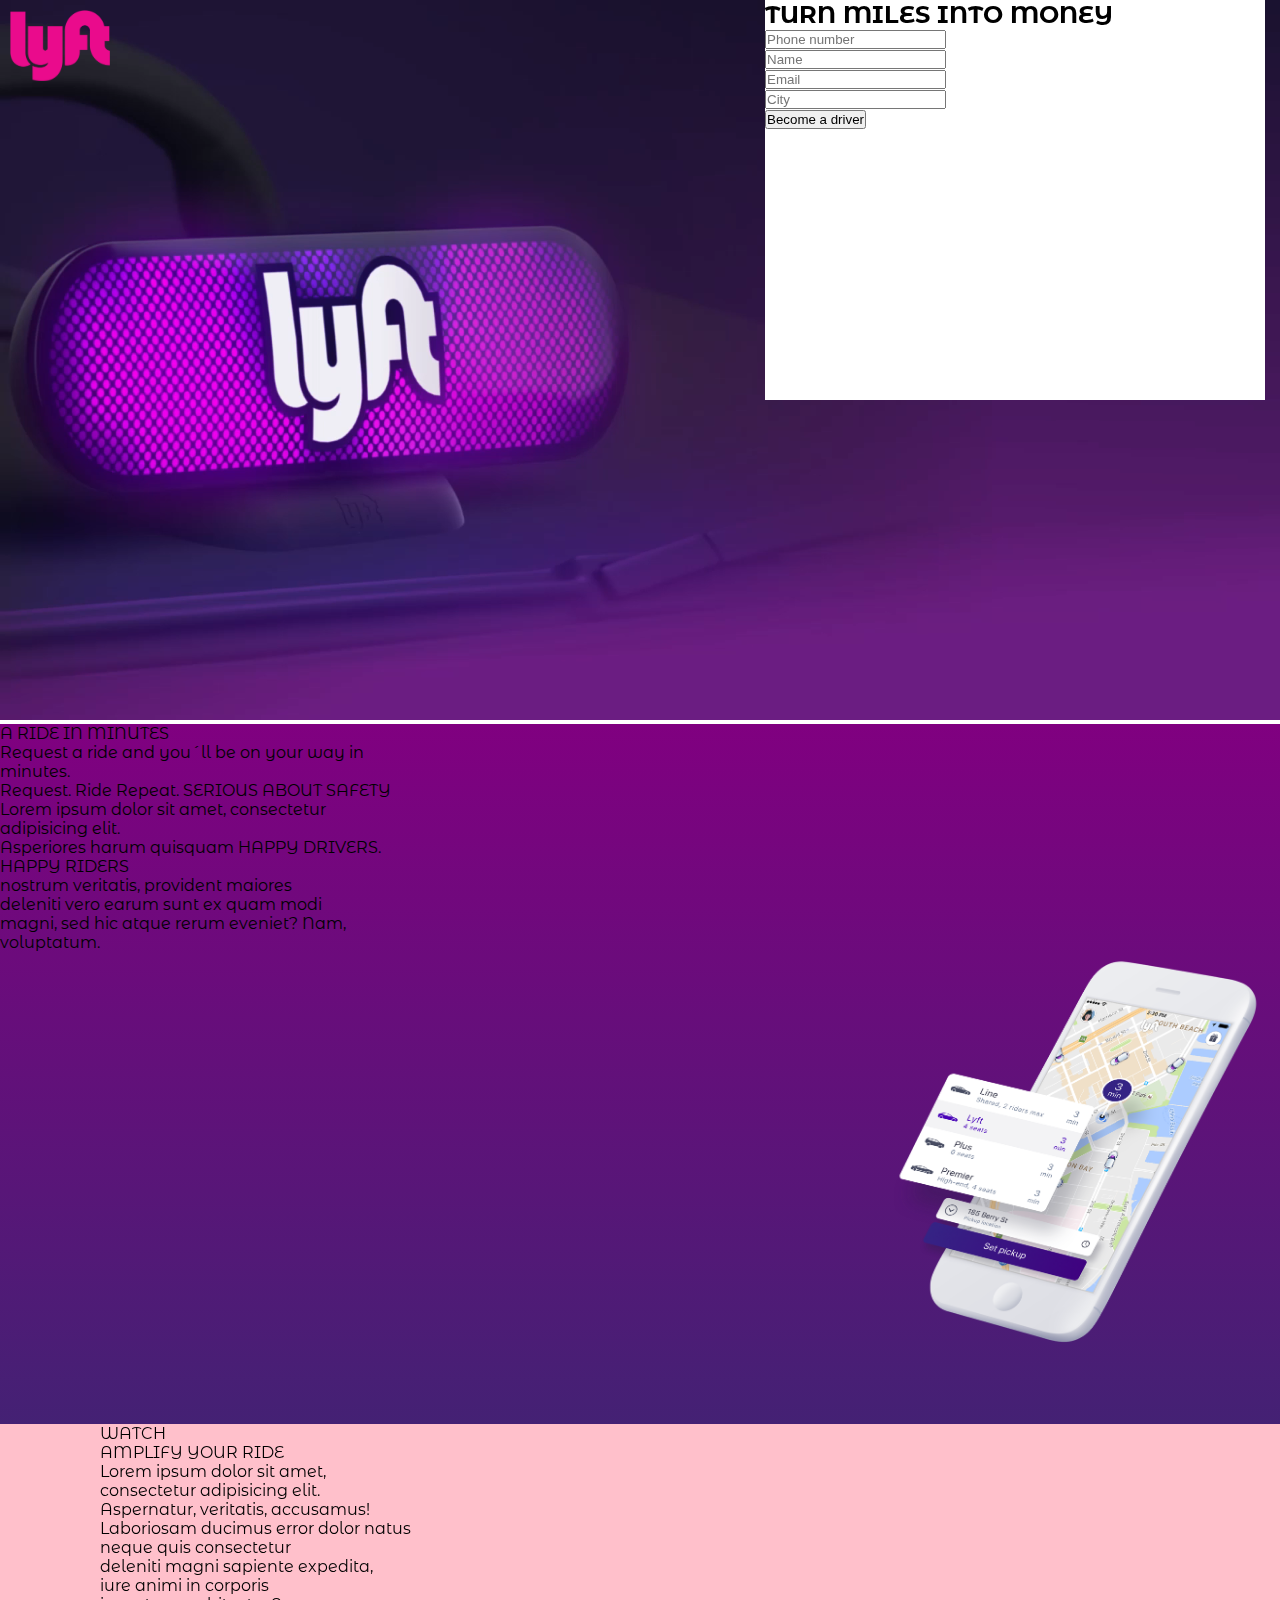
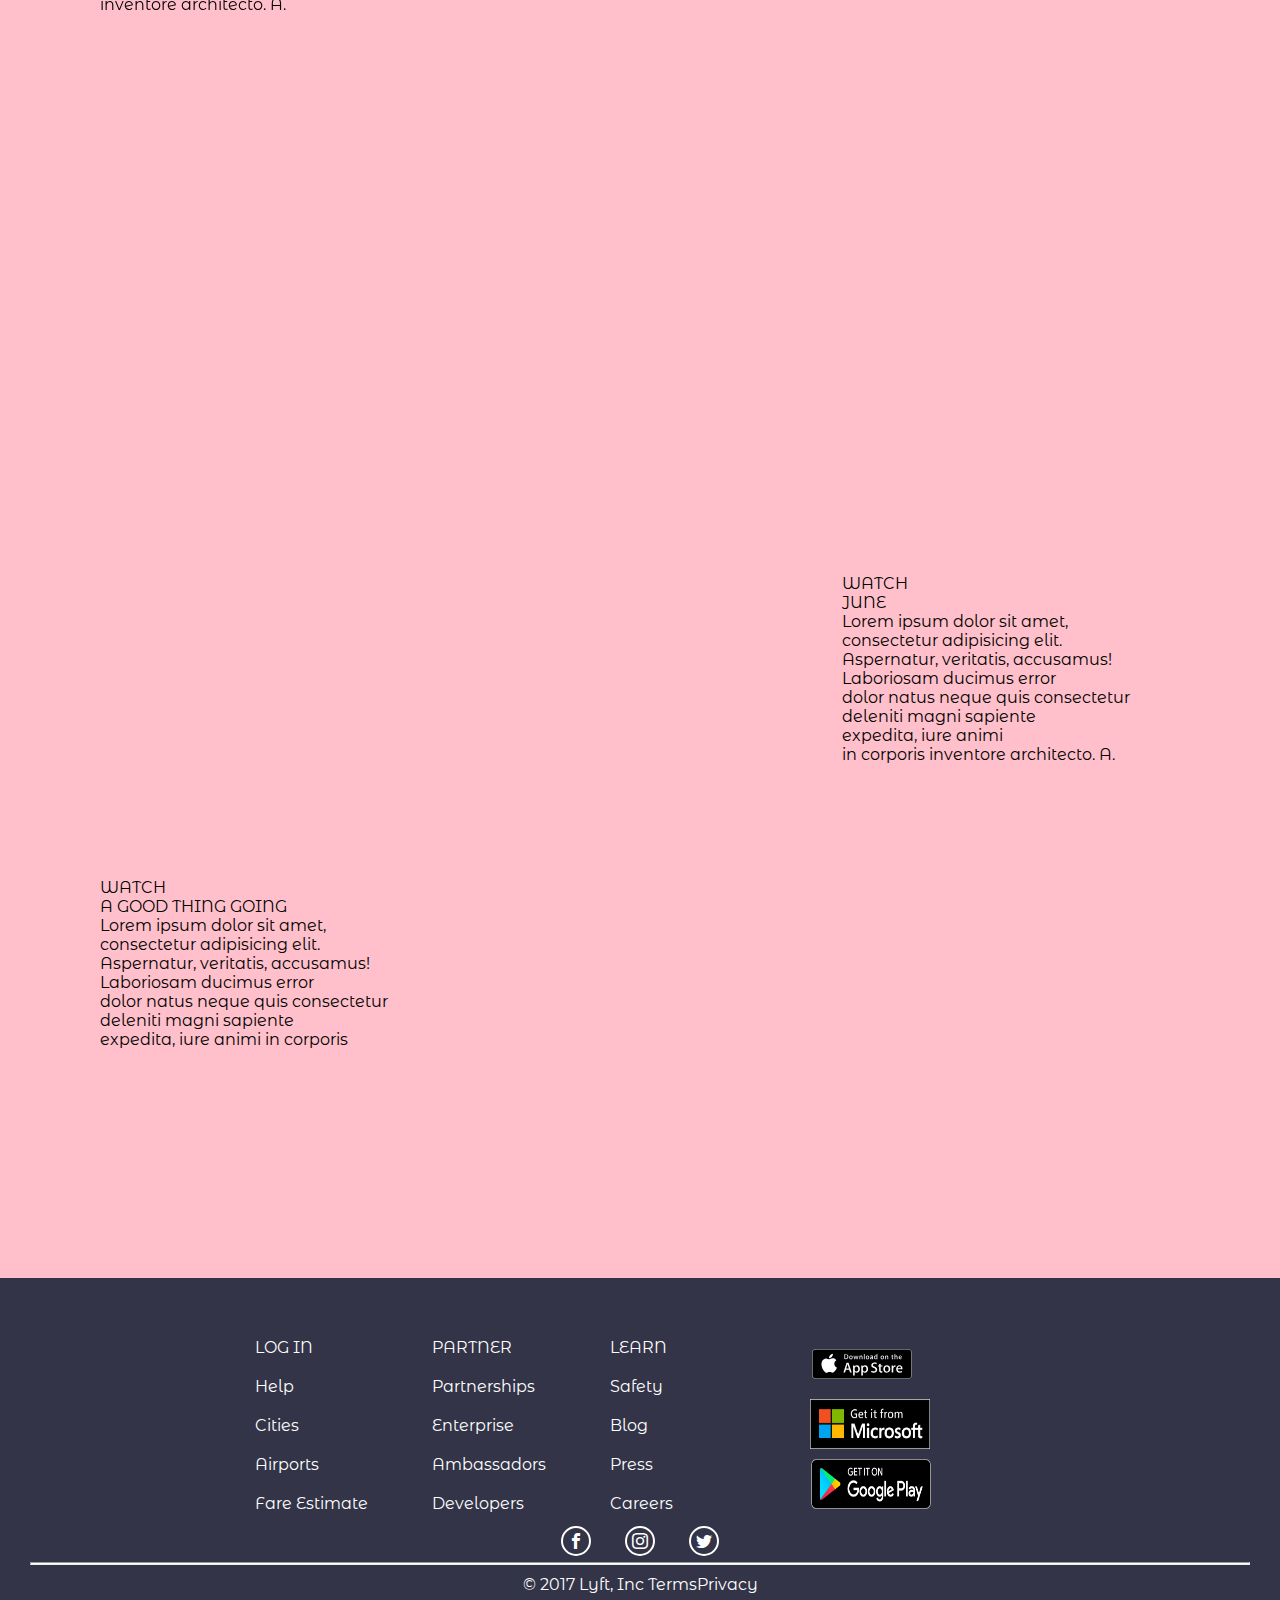
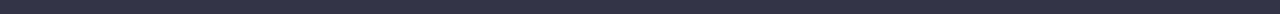
<file: index.html>
<!DOCTYPE html>
<html lang="en">
<head>
	<meta charset="UTF-8">
	<title>FlexBox</title>
	<link rel="stylesheet" type="text/css" href="assets/css/main.css">
	<link rel="stylesheet" type="text/css" href="assets/fonts/style.css">
	<link rel="shortcut icon" type="image/x-icon" href="assets/img/lif.ico">
</head>
<body >
	
		<!--=====================================
		=            Section Encabezado            =
		======================================-->
		<header>
				<div>
					<img class="logo" src="assets/img/lyft/lpink.png" width="100px" width="100px">
				</div>
				<nav>
					<a id="logo" class="logo" href="index.html"></a>
		       		<a id="toggle" class="menu" href="#"></a>
					<ul>
						<a href="#">Drive</a>
						<a href="#">Explore</a>
						<a href="#">Help</a>
						<button class="boton">Log in</button>
					</ul>

				</nav>
			</header>


		<!--====  End of Section comment  ====-->
		<!--=====================================


		=            Section video de fondo          =
		======================================-->
			
				
			    <div id="mivideo">
					
				
					<form class="form-container">
				          <h2 id="form-signup-heading">
				            TURN MILES INTO MONEY
				          </h2>

				          <div class="celular">
				            <input type="text" id="fono" class="form" placeholder="Phone number">
				          </div>
				          <div class="name">
				            <input type="text" id="name" class="form-control" placeholder="Name">
				          </div>
				          <div class="email">
				            <input type="email" id="input-email" class="form-control" placeholder="Email">
				          </div>
				          <div class="city">
				            <input type="ciudad" id="city" class="form-control" placeholder="City">
				          </div>
				          <div id="salida"></div>
				          <button class="btn" type="submit">Become a driver</button>
					</form>
					<video  autoplay="autoplay">
			  			<source src="assets/img/lyft/hero-video.mp4" type="video/ogg"></source>
					</video>
				</div>
			
		<!--====  End of Section comment  ====-->

		<!--=====================================
		=            Section phono          =
		======================================-->
			<div class="phono">
				<div class="desc">
					A RIDE IN MINUTES <br> Request a ride and you´ll be on your way in minutes.<br> Request. Ride Repeat.
				
				
					SERIOUS ABOUT SAFETY <br>Lorem ipsum dolor sit amet, consectetur adipisicing elit.<br> Asperiores harum quisquam 
				
				
					HAPPY DRIVERS.<br>HAPPY RIDERS<br>nostrum veritatis, provident maiores<br> deleniti vero earum sunt ex quam modi<br> magni, sed hic atque rerum eveniet? Nam, voluptatum.
				</div>
				<img id="smart" src="assets/img/lyft/phone.png" width="400px" height="400px">
				
				
			</div>

		<!--====  End of Section comment  ====-->

		<!--=====================================
		=            Section videos           =
		======================================-->
			<div class="videos">
				<div class="video1">
					<div class="text1">WATCH<br>AMPLIFY YOUR RIDE<br>Lorem ipsum dolor sit amet,<br> consectetur adipisicing elit. <br>Aspernatur, veritatis, accusamus!<br> Laboriosam ducimus error dolor natus<br> neque quis consectetur<br> deleniti magni sapiente expedita,<br> iure animi in corporis<br> inventore architecto. A.</div>
					<iframe class="ver1" width="800" height="400" src="https://www.youtube.com/embed/fLSmUWOYpKw?rel=0?ecver=1" frameborder="0" allowfullscreen></iframe>
					
				</div>
				<div  class="video2">
					<iframe width="800" height="400" src="https://www.youtube.com/embed/v8nyGzOLsdw?rel=0?ecver=1" frameborder="0" allowfullscreen></iframe>
					<div class="text2">
						WATCH<br>JUNE<br>Lorem ipsum dolor sit amet,<br> consectetur adipisicing elit.<br> Aspernatur, veritatis, accusamus!<br> Laboriosam ducimus error<br> dolor natus neque quis consectetur<br> deleniti magni sapiente<br> expedita, iure animi<br> in corporis inventore architecto. A.
					</div>
				</div>
				<div  class="video3">

					<iframe class="ver2" width="800" height="400" src="https://www.youtube.com/embed/xj2VWLV0xCU?rel=0?ecver=1" frameborder="0" allowfullscreen></iframe>
					<div class="text3">WATCH<br>A GOOD THING GOING<br>Lorem ipsum dolor sit amet,<br> consectetur adipisicing elit.<br> Aspernatur, veritatis, accusamus!<br> Laboriosam ducimus error<br> dolor natus neque quis consectetur<br> deleniti magni sapiente<br> expedita, iure animi in corporis</div>
					
				</div>
			
			</div>


		<!--====  End of Section comment  ====-->

		<!--====================================
		=            Section footer           =
		=====================================-->
			<footer>
				<center>
					<div class="cont1">
					<ul>
						<li id="demo"><a href="">LOG IN</a></li>
						<li><a href="">Help</a></li>
						<li><a href="">Cities</a></li>
						<li><a href="">Airports</a></li>
						<li><a href="">Fare Estimate</a></li>
					</ul>
				
				</div>
				<div class="cont2">
					<ul>
						<li id="demo"><a href="">PARTNER</a></li>
						<li><a href="">Partnerships</a></li>
						<li><a href="">Enterprise</a></li>
						<li><a href="">Ambassadors</a></li>
						<li><a href="">Developers</a></li>
					</ul>
				</div>
				<div class="cont3">
					<ul>
						<li id="demo"><a href="">LEARN</a></li>
						<li><a href="">Safety</a></li>
						<li><a href="">Blog</a></li>
						<li><a href="">Press</a></li>
						<li><a href="">Careers</a></li>
					</ul>
				</div>
				<img id="apple" src="assets/img/lyft/apple.svg" width="100px" height="50px">
				<img id="play" src="assets/img/lyft/google-play.png" width="100px" height="50px">
				<img id="micro" src="assets/img/lyft/microsoft.png" width="100px" height="50px">
				<div id="iconos">
					<span class="icon-facebook"></span>
					<span class="icon-instagram"></span>
					<span class="icon-twitter"></span>
					<hr></hr>     
					<p id="privacy">© 2017 Lyft, Inc TermsPrivacy</p>          
				</div>
				</center>
				
			</footer>


		  <!--====  End of Section comment  ====-->
		
</body>
</html>
</file>
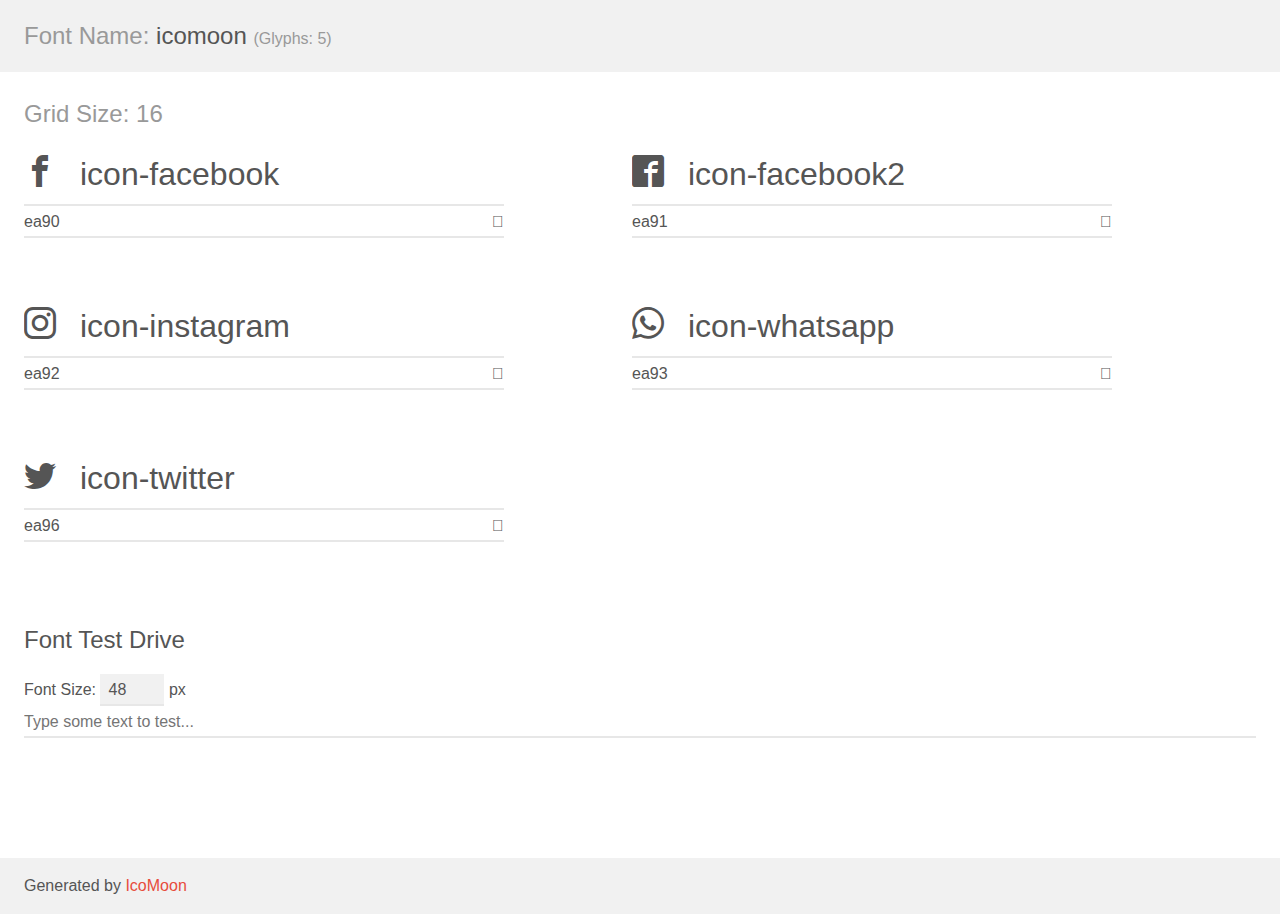
<file: assets/fonts/demo.html>
<!doctype html>
<html>
<head>
    <meta charset="utf-8">
    <title>IcoMoon Demo</title>
    <meta name="description" content="An Icon Font Generated By IcoMoon.io">
    <meta name="viewport" content="width=device-width, initial-scale=1">
    <link rel="stylesheet" href="demo-files/demo.css">
    <link rel="stylesheet" href="style.css"></head>
<body>
    <div class="bgc1 clearfix">
        <h1 class="mhmm mvm"><span class="fgc1">Font Name:</span> icomoon <small class="fgc1">(Glyphs:&nbsp;5)</small></h1>
    </div>
    <div class="clearfix mhl ptl">
        <h1 class="mvm mtn fgc1">Grid Size: 16</h1>
        <div class="glyph fs1">
            <div class="clearfix bshadow0 pbs">
                <span class="icon-facebook">
                
                </span>
                <span class="mls"> icon-facebook</span>
            </div>
            <fieldset class="fs0 size1of1 clearfix hidden-false">
                <input type="text" readonly value="ea90" class="unit size1of2" />
                <input type="text" maxlength="1" readonly value="&#xea90;" class="unitRight size1of2 talign-right" />
            </fieldset>
            <div class="fs0 bshadow0 clearfix hidden-true">
                <span class="unit pvs fgc1">liga: </span>
                <input type="text" readonly value="facebook, brand10" class="liga unitRight" />
            </div>
        </div>
        <div class="glyph fs1">
            <div class="clearfix bshadow0 pbs">
                <span class="icon-facebook2">
                
                </span>
                <span class="mls"> icon-facebook2</span>
            </div>
            <fieldset class="fs0 size1of1 clearfix hidden-false">
                <input type="text" readonly value="ea91" class="unit size1of2" />
                <input type="text" maxlength="1" readonly value="&#xea91;" class="unitRight size1of2 talign-right" />
            </fieldset>
            <div class="fs0 bshadow0 clearfix hidden-true">
                <span class="unit pvs fgc1">liga: </span>
                <input type="text" readonly value="facebook2, brand11" class="liga unitRight" />
            </div>
        </div>
        <div class="glyph fs1">
            <div class="clearfix bshadow0 pbs">
                <span class="icon-instagram">
                
                </span>
                <span class="mls"> icon-instagram</span>
            </div>
            <fieldset class="fs0 size1of1 clearfix hidden-false">
                <input type="text" readonly value="ea92" class="unit size1of2" />
                <input type="text" maxlength="1" readonly value="&#xea92;" class="unitRight size1of2 talign-right" />
            </fieldset>
            <div class="fs0 bshadow0 clearfix hidden-true">
                <span class="unit pvs fgc1">liga: </span>
                <input type="text" readonly value="instagram, brand12" class="liga unitRight" />
            </div>
        </div>
        <div class="glyph fs1">
            <div class="clearfix bshadow0 pbs">
                <span class="icon-whatsapp">
                
                </span>
                <span class="mls"> icon-whatsapp</span>
            </div>
            <fieldset class="fs0 size1of1 clearfix hidden-false">
                <input type="text" readonly value="ea93" class="unit size1of2" />
                <input type="text" maxlength="1" readonly value="&#xea93;" class="unitRight size1of2 talign-right" />
            </fieldset>
            <div class="fs0 bshadow0 clearfix hidden-true">
                <span class="unit pvs fgc1">liga: </span>
                <input type="text" readonly value="whatsapp, brand13" class="liga unitRight" />
            </div>
        </div>
        <div class="glyph fs1">
            <div class="clearfix bshadow0 pbs">
                <span class="icon-twitter">
                
                </span>
                <span class="mls"> icon-twitter</span>
            </div>
            <fieldset class="fs0 size1of1 clearfix hidden-false">
                <input type="text" readonly value="ea96" class="unit size1of2" />
                <input type="text" maxlength="1" readonly value="&#xea96;" class="unitRight size1of2 talign-right" />
            </fieldset>
            <div class="fs0 bshadow0 clearfix hidden-true">
                <span class="unit pvs fgc1">liga: </span>
                <input type="text" readonly value="twitter, brand16" class="liga unitRight" />
            </div>
        </div>
    </div>

    <!--[if gt IE 8]><!-->
    <div class="mhl clearfix mbl">
        <h1>Font Test Drive</h1>
        <label>
            Font Size: <input id="fontSize" type="number" class="textbox0 mbm"
            min="8" value="48" />
            px
        </label>
        <input id="testText" type="text" class="phl size1of1 mvl"
        placeholder="Type some text to test..." value=""/>
        <div id="testDrive" class="icon-">&nbsp;
        </div>
    </div>
    <!--<![endif]-->
    <div class="bgc1 clearfix">
        <p class="mhl">Generated by <a href="https://icomoon.io/app">IcoMoon</a></p>
    </div>

    <script src="demo-files/demo.js"></script>
</body>
</html>
</file>
<file: assets/css/main.css>
@import url('https://fonts.googleapis.com/css?family=Montserrat+Alternates|Pacifico|Sedgwick+Ave+Display');
/* margen y padding para todo la pagina */

* {
/*	outline: 1px solid red;	
*/
	margin:0;
	padding: 0;
}

body {
	font-family: 'Montserrat Alternates', sans-serif;
	
}

/*=============================================
=       Section Cabezera o header          =
=============================================*/
header {
	background-image: linear-gradient (#76278f, #2B1E66);
	padding: 10px;
	position: fixed;
	width: 100%;
	height: 80px;
}
.logo {
	position: fixed;
}
a:hover{
	color:#ec008c;
}

nav ul  a {
	color: #FFFFFF;
	text-decoration: none;
	margin: 20px;
	display: inline;
	position: relative;
	left: 800px;
	bottom: 10px;
	top: 20px;
	font-size: 20px;
}
.boton{
	  display: inline-block;
	  position: relative;
	  width: 80px;
	  height: 40px;
	  margin-left: 100px;
	  border: solid 2px white;
	  border-radius: 10px;
	  color: white;
	  font-family: 'Montserrat Alternates', sans-serif;
	  font-size: 20px;
	  background:#333447;
	  bottom: 50px;
	  top: 20px;
	  left: 700px;   
}
/*=====  End of Section comment block  ======*/
/*=============================================


=            Section video como fondo            =
=============================================*/
video { 
  width: 100%;
  height: 100%;
}
/*=====  End of Section comment block  ======*/


/*=============================================
=            Section Formulario            =
=============================================*/
.form-container {
	background-color: white;
    height: 400px;
    width: 500px;
    float: right;
    position: absolute;
    left: 765px;
}



/*=====  End of Section comment block  ======*/



/*=============================================
=     sección II, Imagen de telefono            =
=============================================*/
.phono {
	background: -webkit-linear-gradient(purple,#442174);
	width: 100%;
	height: 700px;
}
.desc {
	width: 400px;	
}
#smart {
	float: right;
/*	margin-bottom: 200px;
*/}

/*=====  End of Section comment block  ======


/*=============================================
=            Sección de Videos            =
=============================================*/
.videos {
	width: 100%;
	background-color: pink ;
}
.text1 {

	height: 250px;
	width: 350px;
	position: relative;
/*	top: 400px;
*/	margin-left: 100px;
}
.ver1 {
	float: right;

}
.text2 {
	float: right;
	margin-top: 100px;
	margin-right: 150px;
}
.ver2 {
	float: right;
}
.text3 {
	height: 400px;
	margin-top: 0px;
	margin-left: 100px;
}
/*=====  End of Section comment block  ======*/



/*=============================================
=  Sección de Pie de página o Footer        =
=============================================*/
footer {
	background: #333447;
	padding: 30px;
	position: relative;
	display: block;
}
/*.cont:hover{
	color: #ec008c;
	background-color: black;
}*/
.cont1 {
	display: inline-block;
	color: white;
	margin: 20px;
}
ul li {
	list-style-type: none;
    margin: 0;
    padding: 10px;
    text-align: left;
}
ul li #demo{
	font-size: 48px; 
}
.cont2 {
	display: inline-block;	
	color: white;
	margin: 20px;
}
.cont3 {
	display: inline-block;	
	color: white;
	margin: 20px;
}
a {
	color: white;
	text-decoration: none;
}
#apple {
	position: relative;
	bottom: 120px;
	left: 105px;
}
#play {
	position: relative;
	
	width: 120px;*/

}
#micro {
	position: relative;
	bottom: 60px;
	left: -125px;
	width: 120px;
}

span {
	position: relative;
	margin: 15px;
	border-radius: 50px;
	border: 2px solid white;
	padding: 5px;
	bottom: 10px;
}

hr {
  height: 1px;
  background-color: white;
}
.icon {
	background-color: white;
}
#iconos {
	text-align: center;
	color: white;
}
p#privacy {
	position: relative;
	top: 10px;
}

/*=====  End of Section comment block  ======*/
</file>
<file: assets/fonts/style.css>
@font-face {
  font-family: 'icomoon';
  src:  url('fonts/icomoon.eot?u4s9p8');
  src:  url('fonts/icomoon.eot?u4s9p8#iefix') format('embedded-opentype'),
    url('fonts/icomoon.ttf?u4s9p8') format('truetype'),
    url('fonts/icomoon.woff?u4s9p8') format('woff'),
    url('fonts/icomoon.svg?u4s9p8#icomoon') format('svg');
  font-weight: normal;
  font-style: normal;
}

[class^="icon-"], [class*=" icon-"] {
  /* use !important to prevent issues with browser extensions that change fonts */
  font-family: 'icomoon' !important;
  speak: none;
  font-style: normal;
  font-weight: normal;
  font-variant: normal;
  text-transform: none;
  line-height: 1;

  /* Better Font Rendering =========== */
  -webkit-font-smoothing: antialiased;
  -moz-osx-font-smoothing: grayscale;
}

.icon-facebook:before {
  content: "\ea90";
}
.icon-facebook2:before {
  content: "\ea91";
}
.icon-instagram:before {
  content: "\ea92";
}
.icon-whatsapp:before {
  content: "\ea93";
}
.icon-twitter:before {
  content: "\ea96";
}
</file>
<file: assets/fonts/demo-files/demo.css>
body {
  padding: 0;
  margin: 0;
  font-family: sans-serif;
  font-size: 1em;
  line-height: 1.5;
  color: #555;
  background: #fff;
}
h1 {
  font-size: 1.5em;
  font-weight: normal;
}
small {
  font-size: .66666667em;
}
a {
  color: #e74c3c;
  text-decoration: none;
}
a:hover, a:focus {
  box-shadow: 0 1px #e74c3c;
}
.bshadow0, input {
  box-shadow: inset 0 -2px #e7e7e7;
}
input:hover {
  box-shadow: inset 0 -2px #ccc;
}
input, fieldset {
  font-family: sans-serif;
  font-size: 1em;
  margin: 0;
  padding: 0;
  border: 0;
}
input {
  color: inherit;
  line-height: 1.5;
  height: 1.5em;
  padding: .25em 0;
}
input:focus {
  outline: none;
  box-shadow: inset 0 -2px #449fdb;
}
.glyph {
  font-size: 16px;
  width: 15em;
  padding-bottom: 1em;
  margin-right: 4em;
  margin-bottom: 1em;
  float: left;
  overflow: hidden;
}
.liga {
  width: 80%;
  width: calc(100% - 2.5em);
}
.talign-right {
  text-align: right;
}
.talign-center {
  text-align: center;
}
.bgc1 {
  background: #f1f1f1;
}
.fgc1 {
  color: #999;
}
.fgc0 {
  color: #000;
}
p {
  margin-top: 1em;
  margin-bottom: 1em;
}
.mvm {
  margin-top: .75em;
  margin-bottom: .75em;
}
.mtn {
  margin-top: 0;
}
.mtl, .mal {
  margin-top: 1.5em;
}
.mbl, .mal {
  margin-bottom: 1.5em;
}
.mal, .mhl {
  margin-left: 1.5em;
  margin-right: 1.5em;
}
.mhmm {
  margin-left: 1em;
  margin-right: 1em;
}
.mls {
  margin-left: .25em;
}
.ptl {
  padding-top: 1.5em;
}
.pbs, .pvs {
  padding-bottom: .25em;
}
.pvs, .pts {
  padding-top: .25em;
}
.unit {
  float: left;
}
.unitRight {
  float: right;
}
.size1of2 {
  width: 50%;
}
.size1of1 {
  width: 100%;
}
.clearfix:before, .clearfix:after {
  content: " ";
  display: table;
}
.clearfix:after {
  clear: both;
}
.hidden-true {
  display: none;
}
.textbox0 {
  width: 3em;
  background: #f1f1f1;
  padding: .25em .5em;
  line-height: 1.5;
  height: 1.5em;
}
#testDrive {
  display: block;
  padding-top: 24px;
  line-height: 1.5;
}
.fs0 {
  font-size: 16px;
}
.fs1 {
  font-size: 32px;
}
</file>
